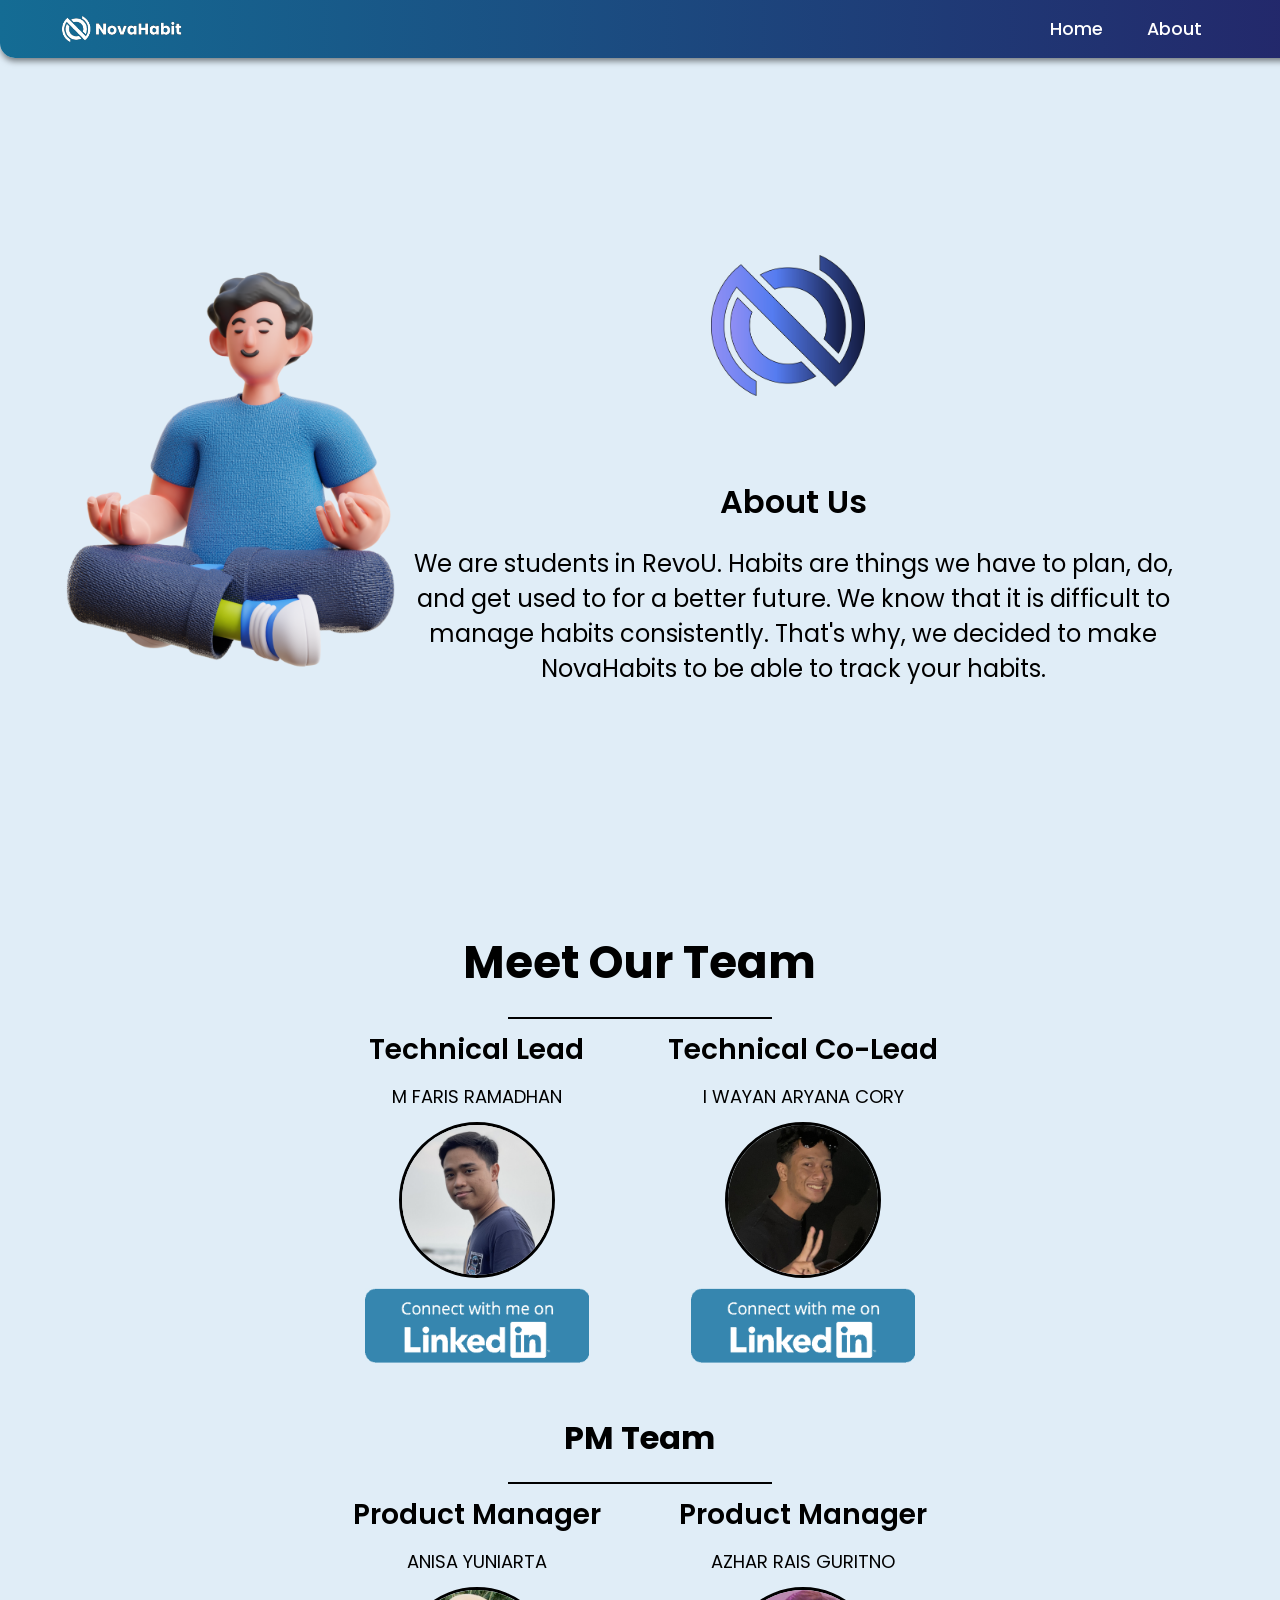
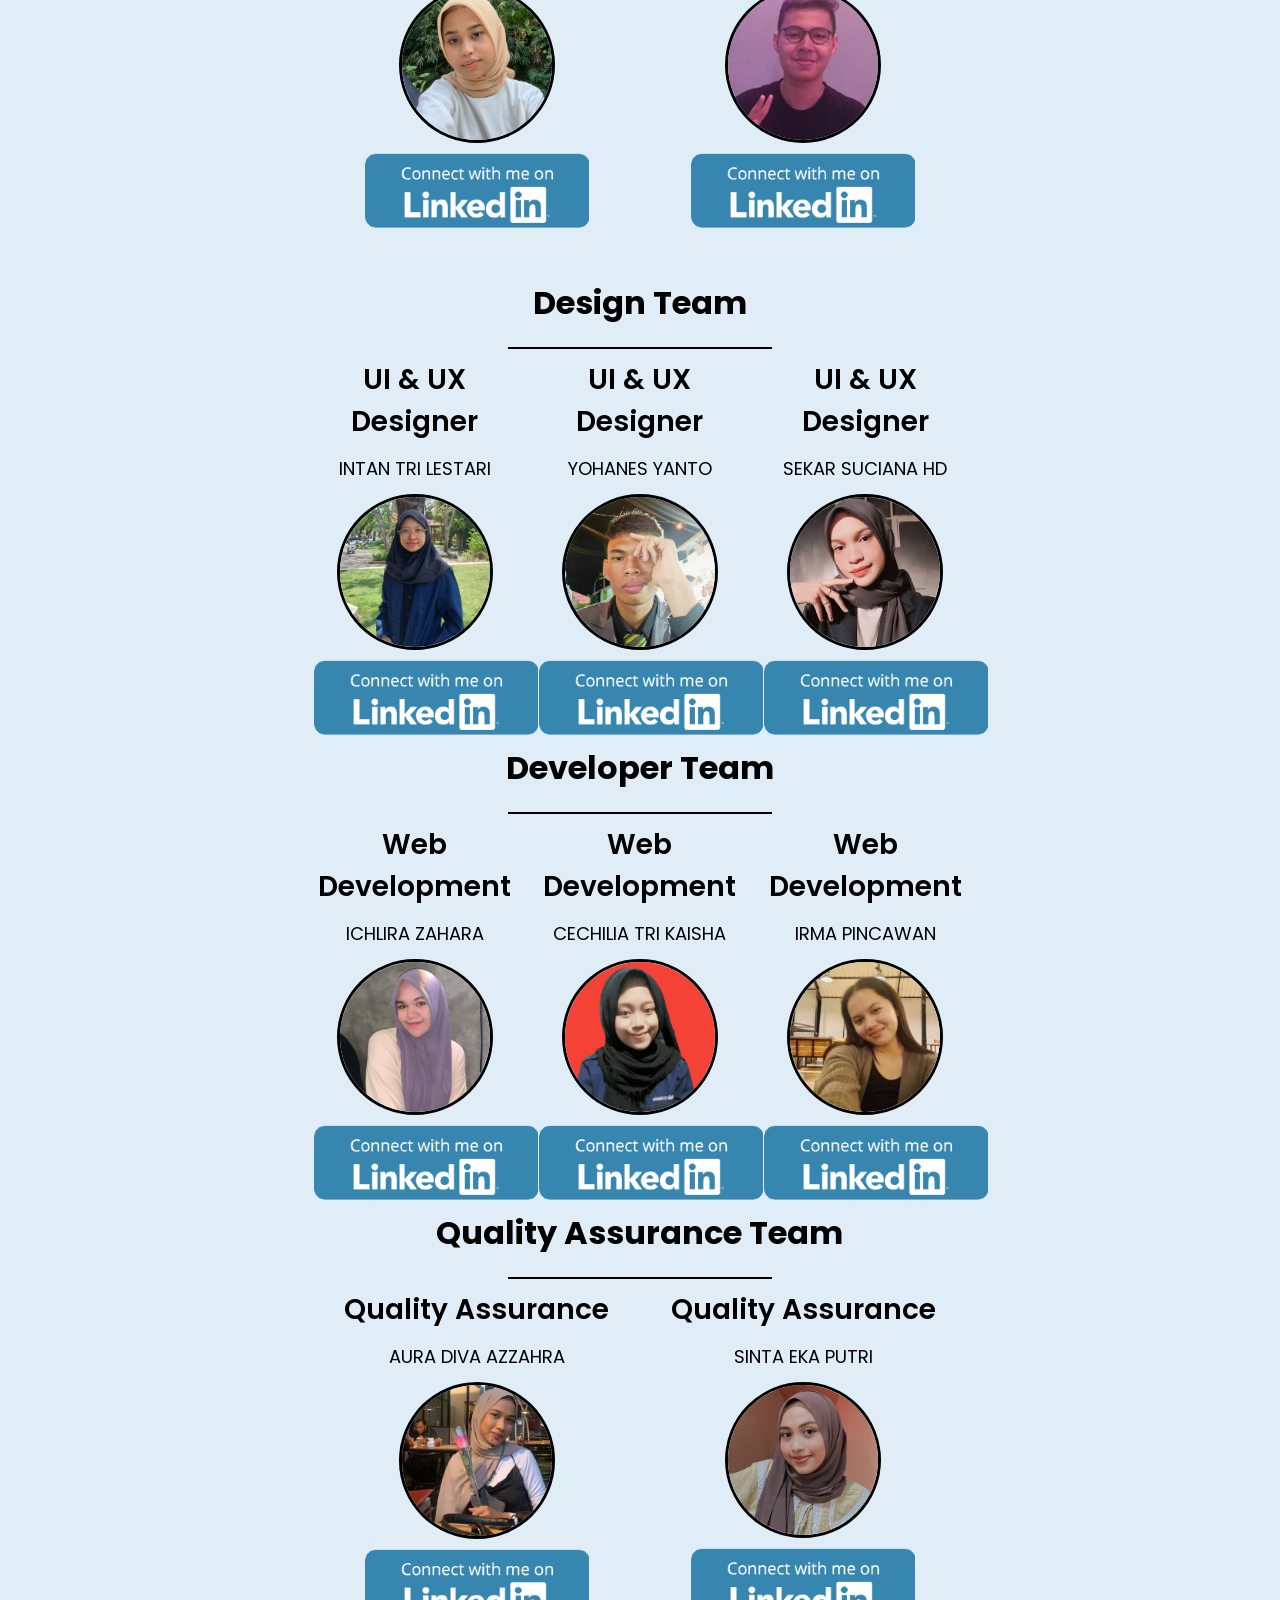
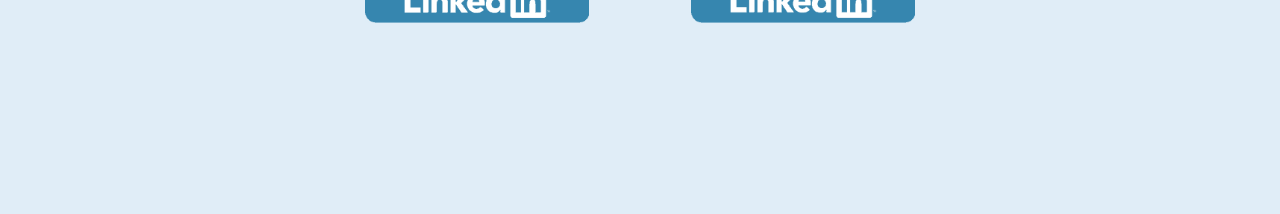
<file: about.html>
<!DOCTYPE html>
<html lang="en">
<head>
    <meta charset="UTF-8">
    <meta http-equiv="X-UA-Compatible" content="IE=edge">
    <meta name="viewport" content="width=device-width, initial-scale=1.0">
    <title>Meet Our Team NovaHabit</title>
    <link rel="stylesheet" href="assets/css/about.css">
    <link rel="icon" type="image/x-icon" href="assets/images/logo/NovaHabit.png" />
</head>
<!-- navbar -->
<body>
    <div class="full-wrap">
        <div class="navbar">
            <div class="header">
                <img src="assets/images/logo/NovaHabit_Logo.png" alt class="logo">
                <nav class="navigation">
                    <a href="index.html">Home</a>
                    <a href="about.html">About</a>
                </nav>
            </div>
        </div>
        <!-- description -->
        <div class="about-container">
            <div class="hero-img">
                <img src="assets/images/logo/animasi.png" alt="" />
            </div>
            <div class="fragabout">
                <img src="assets/images/logo/NovaHabit.png" alt="" />
                <br />
                <br />
                <h1>About Us</h1>
                <p>
                    We are students in RevoU. Habits are things we have to plan, do, and get used to for a better future. We know that it is difficult to manage habits consistently. That's why, we decided to make NovaHabits to be able to track your habits.
                </p>
            </div>
        </div>
        <br />
        <br />
        <!-- anggota team -->
        <div class="item">
            <div class="flex-container">
                <h1 class="meetTeam">Meet Our Team</h1>
                <hr>
                <div class="flex-row">
                    <div class="flex-col">
                        <div class="Team_member">
                            <h2>Technical Lead</h2>
                            <h3 class="role">M Faris Ramadhan</h3>
                            <img class="Team_img" src="assets/images/team/Team1.png" alt="Team_member_image">
                            <a href="https://www.linkedin.com/in/m-farisramadhan/" target="_blank"><img class="linkedin_img" src="assets/images/linkedin/connect-on-LinkedIn-button.png" alt=""></a>
                        </div>
                    </div>
                    <div class="flex-col">
                        <div class="Team_member">
                            <h2>Technical Co-Lead</h2>
                            <h3 class="role">I Wayan Aryana Cory</h3>
                            <img class="Team_img" src="assets/images/team/Team2.png" alt="Team_member_image">
                            <a href="https://www.linkedin.com/in/aryanacory/" target="_blank"><img class="linkedin_img" src="assets/images/linkedin/connect-on-LinkedIn-button.png" alt=""></a>
                        </div>
                    </div>
                </div>
                <h1>PM Team</h1>
                <hr>
                <div class="flex-row">
                    <div class="flex-col">
                        <div class="Team_member">
                            <h2>Product Manager</h2>
                            <h3 class="role">Anisa Yuniarta</h3>
                            <img class="Team_img" src="assets/images/team/Team9.png" alt="Team_member_image">
                            <a href="https://www.linkedin.com/in/anisayuniarta/" target="_blank"><img class="linkedin_img" src="assets/images/linkedin/connect-on-LinkedIn-button.png" alt=""></a>
                        </div>
                    </div>
                    <div class="flex-col">
                        <div class="Team_member">
                            <h2>Product Manager</h2>
                            <h3 class="role">Azhar Rais Guritno</h3>
                            <img class="Team_img" src="assets/images/team/Team12.png" alt="Team_member_image">
                            <a href="https://www.linkedin.com/in/azhar-rais/" target="_blank"><img class="linkedin_img" src="assets/images/linkedin/connect-on-LinkedIn-button.png" alt=""></a>  
                        </div>
                    </div>
                </div>
                <h1>Design Team</h1>
                <hr>
                <div class="flex-row">
                    <div class="flex-col2">
                        <div class="Team_member">
                            <h2>UI & UX Designer</h2>
                            <h3 class="role">Intan Tri Lestari</h3>
                            <img class="Team_img" src="assets/images/team/Team7.png" alt="Team_member_image">
                            <a href="https://www.linkedin.com/in/intantril/" target="_blank"><img class="linkedin_img" src="assets/images/linkedin/connect-on-LinkedIn-button.png" alt=""></a> 
                        </div>
                    </div>
                    <div class="flex-col2">
                        <div class="Team_member">
                            <h2>UI & UX Designer</h2>
                            <h3 class="role">Yohanes Yanto</h3>
                            <img class="Team_img" src="assets/images/team/Team5.png" alt="Team_member_image">
                            <a href="https://www.linkedin.com/in/yohanes-yanto/" target="_blank"><img class="linkedin_img" src="assets/images/linkedin/connect-on-LinkedIn-button.png" alt=""></a>   
                        </div>
                    </div>
                    <div class="flex-col2">
                        <div class="Team_member">
                            <h2>UI & UX Designer</h2>
                            <h3 class="role">Sekar Suciana HD</h3>
                            <img class="Team_img" src="assets/images/team/Team3.png" alt="Team_member_image">
                            <a href="https://www.linkedin.com/in/sekarsuciana26/" target="_blank"><img class="linkedin_img" src="assets/images/linkedin/connect-on-LinkedIn-button.png" alt=""></a>      
                        </div>
                    </div>
                </div>
                <h1>Developer Team</h1>
                <hr>
                <div class="flex-row">
                    <div class="flex-col2">
                        <div class="Team_member">
                            <h2>Web Development</h2>
                            <h3 class="role">Ichlira Zahara</h3>
                            <img class="Team_img" src="assets/images/team/Team6.png" alt="Team_member_image">
                            <a href="https://www.linkedin.com/in/ichlira-zahara-884781262/" target="_blank"><img class="linkedin_img" src="assets/images/linkedin/connect-on-LinkedIn-button.png" alt=""></a>
                        </div>
                    </div>
                    <div class="flex-col2">
                        <div class="Team_member">
                            <h2>Web Development</h2>
                            <h3 class="role">Cechilia Tri Kaisha</h3>
                            <img class="Team_img" src="assets/images/team/Team8.png" alt="Team_member_image">
                            <a href="https://www.linkedin.com/in/chechilia-tri-kaisha-453166191/" target="_blank"><img class="linkedin_img" src="assets/images/linkedin/connect-on-LinkedIn-button.png" alt=""></a>
                        </div> 
                    </div>
                    <div class="flex-col2">
                        <div class="Team_member">
                            <h2>Web Development</h2>
                            <h3 class="role">Irma Pincawan</h3>
                            <img class="Team_img" src="assets/images/team/Team4.png" alt="Team_member_image">
                            <a href="https://www.linkedin.com/in/irma-kristina-pincawan-566902266/" target="_blank"><img class="linkedin_img" src="assets/images/linkedin/connect-on-LinkedIn-button.png" alt=""></a>
                        </div>
                    </div>
                </div>
                <h1>Quality Assurance Team</h1>
                <hr>
                <div class="flex-row">
                    <div class="flex-col">
                        <div class="Team_member">
                            <h2>Quality Assurance</h2>
                            <h3 class="role">Aura Diva Azzahra</h3>
                            <img class="Team_img" src="assets/images/team/Team10.png" alt="Team_member_image">
                            <a href="https://www.linkedin.com/in/aura-diva-azzahra-b57466216/" target="_blank"><img class="linkedin_img" src="assets/images/linkedin/connect-on-LinkedIn-button.png" alt=""></a>
                        </div>
                    </div>
                    <div class="flex-col">
                        <div class="Team_member">
                            <h2>Quality Assurance</h2>
                            <h3 class="role">Sinta Eka Putri</h3>
                            <img class="Team_img" src="assets/images/team/Team11.png" alt="Team_member_image">
                            <a href="https://www.linkedin.com/in/sintaeka/" target="_blank"><img class="linkedin_img" src="assets/images/linkedin/connect-on-LinkedIn-button.png" alt=""></a>
                        </div>
                    </div>
                </div>
            </div>
        </div>
    </div>
</body>
</html>
</file>
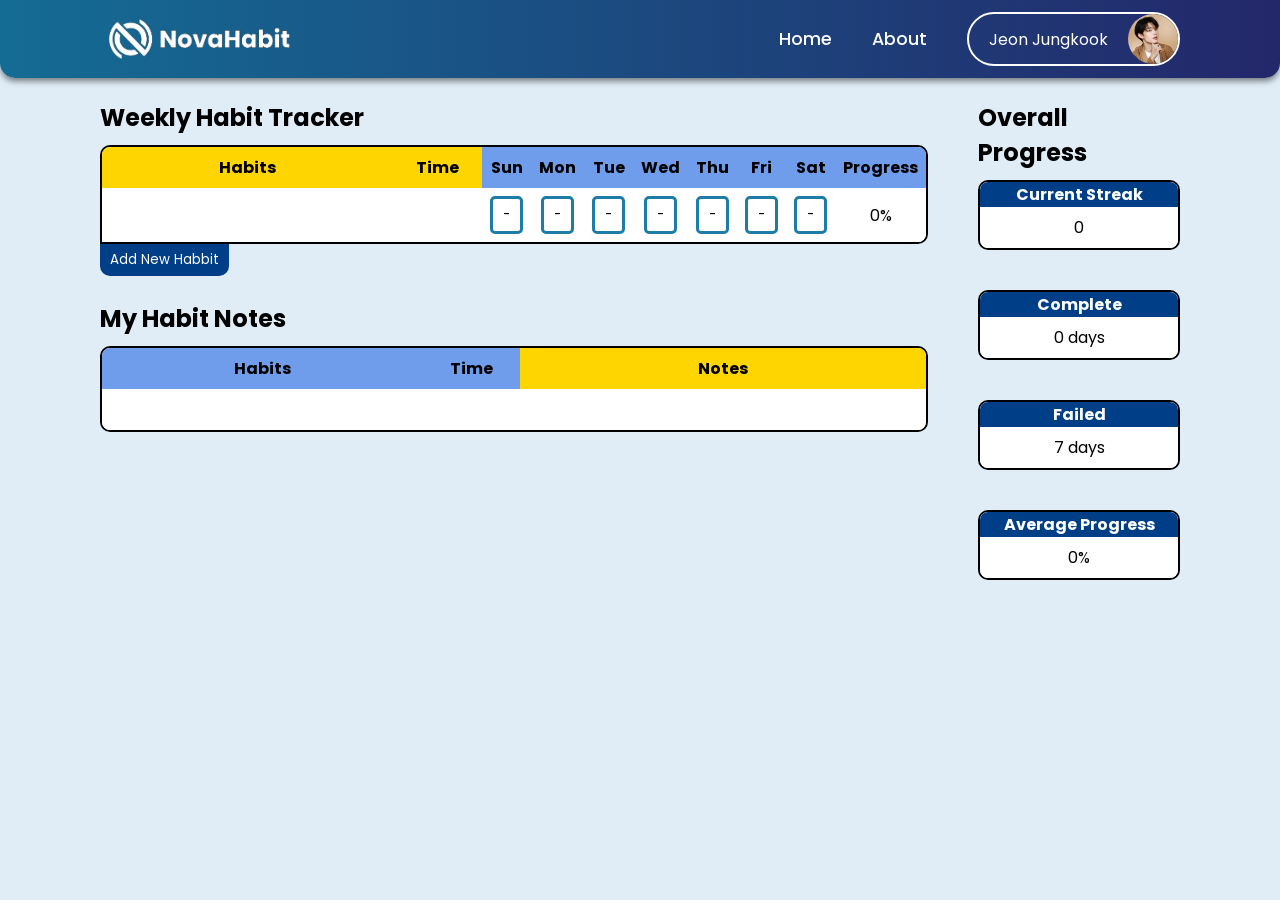
<file: habit.html>
<!DOCTYPE html>
<html>
<head>
    <title>Habit Tracker - NovaHabit</title>
    <link rel="stylesheet" type="text/css" href="assets/css/habit.css"> 
    <link rel="icon" type="image/x-icon" href="assets/images/logo/NovaHabit.png" />
</head>

<!-- Nav Bar--> 
<body>
    <header>
        <img src="assets/images/logo/NovaHabit_Logo.png" alt class="logo">
        <div class="navigation1">
            <a href="index.html">Home</a>
            <a href="about.html">About</a>
            <div class="navigation2">
                <p>Jeon Jungkook</p>
                <img src="assets/images/user/profil.jpg" alt class="user">
            </div>
        </div>
    </header>

<!--Fitur Utama--> 
    <div class="container">
        <div class="left">
            <!-- <h1>Habit Tracker</h1> ini tabel-tabel hari kepala nya--> 
            <h2>Weekly Habit Tracker</h2>
            <table id="habitTable">
                <thead>
                    <tr>
                    <th class="inputRowHabit">Habits</th>
                    <th class="inputRowTime">Time</th>
                    <th>Sun</th>
                    <th>Mon</th>
                    <th>Tue</th>
                    <th>Wed</th>
                    <th>Thu</th>
                    <th>Fri</th>
                    <th>Sat</th>
                    <th>Progress</th>
                    </tr>
                </thead>
                <!-- in HTML ini kolom checklist-->
                <tbody>
                    <tr>
                    <td contenteditable="true"></td>
                    <td contenteditable="true"></td>
                    <td><button onclick="toggleDay(0, 0)">-</button></td>
                    <td><button onclick="toggleDay(0, 1)">-</button></td>
                    <td><button onclick="toggleDay(0, 2)">-</button></td>
                    <td><button onclick="toggleDay(0, 3)">-</button></td>
                    <td><button onclick="toggleDay(0, 4)">-</button></td>
                    <td><button onclick="toggleDay(0, 5)">-</button></td>
                    <td><button onclick="toggleDay(0, 6)">-</button></td>
                    <td>0%</td>
                    </tr>
                </tbody>
            </table>

            <button id="addRowBtn">Add New Habbit</button>
            <br><br>
            <h2>My Habit Notes</h2> <!-- fitur catatan-->
            <table id="noteTable">
                <thead>
                    <tr>
                    <th class="autoRowHabit">Habits</th>
                    <th class="autoRowTime">Time</th>
                    <th class="inputRowNote">Notes</th>
                    </tr>
                </thead>
                <!-- Add rows directly in HTML -->
                <tbody>
                    <tr>
                    <td></td>
                    <td></td>
                    <td></td>
                    </tr>
                </tbody>
            </table>
        </div>

        <!-- current streak -->
        <div class="right">
            <h2>Overall Progress</h2>   <!-- fitur overall -->
            <div class="tableOverall">
                <table id="streakTable">
                    <thead>
                        <tr>
                            <th>Current Streak</th>
                        </tr>
                    </thead>
                    <tbody>
                        <tr>
                            <td id="streakValue"></td>
                        </tr>
                    </tbody>
                </table>
            </div>
            
            <div class="tableOverall">
                <table id="completeTable">
                    <thead>
                        <tr>
                            <th>Complete</th>
                        </tr>
                    </thead>
                    <tbody>
                        <tr>
                            <td id="completedValue"></td>
                        </tr>
                    </tbody>
                </table>
            </div>
            
            <div class="tableOverall">
                <table id="failedTable">
                    <thead>
                        <tr>
                            <th>Failed</th>
                        </tr>
                    </thead>
                    <tbody>
                        <tr>
                            <td id="failedValue"></td>
                        </tr>
                    </tbody>
                </table>
            </div>
            
            <div class="tableOverall">
                <table id="avgProgress">
                    <thead>
                        <tr>
                            <th>Average Progress</th>
                        </tr>
                    </thead>
                    <tbody>
                        <tr>
                            <td id="avgProgressValue"></td>
                        </tr>
                    </tbody>
                </table>
            </div>
        </div>
    </div>
    
    <script src="assets/js/habit.js"></script>
</body>
</html>
</file>
<file: assets/css/about.css>
@import url("https://fonts.googleapis.com/css?family=Poppins");

*{
    margin: 0;
    padding: 0;
    /* box-sizing: border-box; */
    font-family: 'Poppins', sans-serif;
}

body { 
    background: rgb(224, 237, 247);
}
/* posisi nya */
.full-wrap{
    width: 100%;
    height: 2610px;
    /* 2500px */
}
.full-wrap .navbar{
    /* background-color: aqua; */
    width: 100%;
    height: 2.87%;
    border-radius: 0 0 15px 15px;
}
/* navbar */
.header {
    position: fixed;
    top: 0;
    left: 0;
    width: 89.5%;
    padding-top: 12px;
    padding-bottom: 12px;
    padding-left: 56px;
    padding-right: 100px;
    display: flex;
    justify-content: space-between;
    align-items: center;
    z-index: 99;
    background: linear-gradient(90deg, #146C94 0%, #23286B 99.17%);
    border-radius: 0 0 15px 15px;
    box-shadow: 0 4px 6px -1px rgba(0, 0, 0, 0.5);
}

.logo {
    width: 11.5%;
    user-select: none;
    color: white;
}

.navigation a {
    position: relative;
    font-size: 1.1em;
    color: white;
    text-decoration: none;
    font-weight: 500;
    margin-left: 40px;
}

.navigation a::after {
    content: '';
    position: absolute;
    left: 0;
    bottom: -6px;
    width: 100%;
    height: 3px;
    background: rgb(241, 239, 239);
    border-radius: 5px;
    transform-origin: right;
    transform: scaleX(0);
    transition: transform .5s;
}

.navigation a:hover::after {
    transform-origin: left;
    transform: scaleX(1);
}
.full-wrap .item{
    /* background-color: aquamarine; */
    width: 100%;
    height: 97.13%;
    margin-top: 10px;
    /* 2425px */
}
.meetTeam {
    margin-top: 30px;
    font-size: 45px;
}

.about-container {
    display: flex;
    justify-content: center;
    padding-top: 5em;
    padding-bottom: 8em;
  }
  
  .about-container img {
    width: 140%;
    margin-top:  100px;
    margin-left: 1em;
  }
  
  .about-container > div {
    margin-right: 100px;
  }
  
  .about-container h1 {
    font-weight: 600;
    text-align: center;
  }
  
  .about-container p {
    font-size: 24px;
    text-align: center;
    font-weight: 400;
  }

  .fragabout {
    margin: 12 100px;
  }
  
  .fragabout img{
    width: 20%;
    margin-left: 19em;
  }    
  
h1 {
    padding: 20px 100px;
    text-align: center;
    margin-top: 30px;
}

/* garis bawah title */
hr {
    width: 40%;
    margin: 0 auto;
    border: 1px solid rgb(0, 0, 0);
}

h3 {
    color: rgb(255, 240, 255);
}
.flex-container{
    /* background-color: blue; */
    width: 51%;
    height: 245px;
    display: flex;
    flex-direction: column;
    justify-content: space-between;
    margin-left: auto;
    margin-right: auto;
    /* margin-top: 50px; */
}
.flex-row{
    /* background-color: bisque; */
    width: 100%;
    height: 335px;
    margin-top: 10px;
    display: flex;
    flex-direction: row;
    justify-content: space-between;
}
.flex-col{
    /* background-color: blueviolet; */
    width: 50%;
    height: 335px;
}
.flex-col2{
    /* background-color: blueviolet; */
    width: 31%;
    height: 335px;
}
/* lingkaran anggota*/
.Team_member{
    /* background-color: brown; */
    width: 100%;
    height: 335px;
    text-align: center;
    margin-left: auto;
    margin-right: auto;
    /* margin: 5px; */
    /* margin-bottom: 50px; */
    /* width: 300px; */
    /* padding:20px; */
    /* line-height: 20px; */
    color: #fcfcfc;
    position:relative;
    border-radius: 20px;
}

/* tole pic*/
.Team_member h2{
    color: black;
    font-size: 28px;
    font-weight: 600;
}

/* nama anggota*/
.Team_member h3.role{
    color: black;
    font-size: 18px;
    text-transform: uppercase;
    margin: 12px 0;
    font-weight: 400;
}

/* foto anggota*/
.Team_img{
    display: block;
    margin: auto;
    padding: auto;
    width: 150px;
    border: 3px solid black;
    border-radius: 50%;
}

.linkedin_img {
    margin-top: 10px;
    height: 22.3%;
}

/* tablet */
@media only screen and (max-width: 768px){

    .full-wrap{
    width: 100%;
    height: 1305px;
    /* 2500px */
}
    .full-wrap .navbar{
        /* background-color: aqua; */
        width: 100%;
        height: 2%;
        border-radius: 0 0 15px 15px;
    }
    .header {
    position: fixed;
    top: 0;
    left: 0;
    width: 100%;
    padding-top: 12px;
    padding-bottom: 12px;
    padding-left: 50px;
    padding-right: 50px;
    display: flex;
    justify-content: space-between;
    align-items: center;
    z-index: 99;
    background: linear-gradient(90deg, #146C94 0%, #23286B 99.17%);
    border-radius: 0 0 15px 15px;
    box-shadow: 0 4px 6px -1px rgba(0, 0, 0, 0.5);
    }
    .logo {
        width: 23%;
        user-select: none;
        color: white;
    }
    .full-wrap .item{
        /* background-color: aquamarine; */
        width: 100%;
        height: 97.13%;
        margin-top: 10px;
        /* 2425px */
    }
    .flex-container{
        /* background-color: blue; */
        width: 51%;
        height: 1212.5px;
        display: flex;
        flex-direction: column;
        justify-content: space-between;
        margin-left: auto;
        margin-right: auto;
        /* margin-top: 50px; */
    }
    .flex-row{
        /* background-color: bisque; */
        width: 100%;
        height: 170px;
        margin-top: 10px;
        display: flex;
        flex-direction: row;
        justify-content: space-between;
    }
    .meetTeam {
        margin-top: 15px;
        font-size: 22.5px;
    }
    h1 {
        padding: 10px 50px;
        text-align: center;
        margin-top: 15px;
        font-size: 22.5px;
    }
    .Team_member h2{
        color: black;
        font-size: 14px;
        font-weight: 300;
    }
    
    .Team_member h3.role{
        color: black;
        font-size: 9px;
        text-transform: uppercase;
        margin: 12px 0;
        font-weight: 200;
    }
    
    .Team_img{
        display: block;
        margin: auto;
        padding: auto;
        width: 75px;
        border: 1px solid black;
        border-radius: 50%;
    }
    
    .linkedin_img {
        margin-top: 5px;
        height: 11.15%;
    }
}
</file>
<file: assets/css/habit.css>
@import url("https://fonts.googleapis.com/css?family=Poppins");

/* General styles */
* {
  margin: 0;
  padding: 0;
  box-sizing: border-box;
  font-family: 'Poppins', sans-serif;
}

body {
  margin-top: 100px;
  margin-left: 100px;
  margin-right: 100px;
  background: rgb(224, 237, 247);
}


header {
  position: fixed;
  top: 0;
  left: 0;
  width: 100%;
  padding: 12px 100px;
  display: flex;
  justify-content: space-between;
  align-items: center;
  z-index: 99;
  background: linear-gradient(90deg, #146C94 0%, #23286B 99.17%);
  border-radius: 0 0 15px 15px;
  box-shadow: 0 4px 6px -1px rgba(0, 0, 0, 0.5);
}

.logo {
  width: 200px;
  user-select: none;
  color: white;
}

.navigation1 {
  display: flex;
  align-items: center;
}

.navigation1 a {
  position: relative;
  font-size: 1.1em;
  color: white;
  text-decoration: none;
  font-weight: 500;
  margin-left: 40px;
}

.navigation1 a::after {
  content: '';
  position: absolute;
  left: 0;
  bottom: -6px;
  width: 100%;
  height: 3px;
  background: white;
  border-radius: 5px;
  transform-origin: right;
  transform: scaleX(0);
  transition: transform .5s;
}

/* ini yg garis2 gerak di nav bar */
.navigation1 a:hover::after {
  transform-origin: left;
  transform: scaleX(1);
}


.navigation2 {
  /* font-weight: 600; */
  display: flex;
  align-items: center;
  margin-left: 40px;
  /* background-color: rgba(111, 157, 235, 1); */
  padding: 0px 0px 0px 20px;
  border-radius: 29px;
  border: 2px solid white;
  color: white;
}

.navigation2 p {
  margin-right: 20px;
}

.meetTeam {
  margin-top: 12vh;
  font-size: 45px;
}

.user {
  width: 50px;
  user-select: none;
  color: white;
  border-radius: 100%;
  border: 2px;
}

h2 {
  margin-bottom: 10px;
}

.container {
  display: flex;
  gap: 50px;
  justify-content: space-between;
}

.left {
  flex-grow: 0;
}

/* .right {
  
} */

/* fitur kanan */
.tableOverall {
  margin-bottom: 40px;
  border-spacing: 0;
  border-radius: 10px;
  border-collapse: separate;
  overflow: hidden;
  border: 2px solid black;
}

.tableOverall th {
  background-color: rgba(0, 63, 136, 1);
  color: white;
}

/* Habit table styles */
table {
  width: 100%;
  border-collapse: collapse;
  background: white;
}

/* td {
  max-width: 1000px;
} */

/* th, td {
  padding: 8px;
  text-align: center;
  border: 1px solid #ccc;
} */

th {
  background-color: rgba(111, 157, 235, 1);
}

/* td:first-child,
th:first-child {
  position: sticky;
  left: 0;
  z-index: 1;
} */

/* tabel perhari*/
#habitTable {
  border-spacing: 0;
  border-radius: 10px 10px 10px 0;
  border-collapse: separate;
  overflow: hidden;
  border: 2px solid black;
}

#habitTable th, td {
  padding: 8px;
  text-align: center;
  /* border: 1px solid black; */
}

.inputRowHabit {
  background-color: rgba(255, 213, 0, 1);
  width: 300px;
}

.inputRowTime {
  background-color: rgba(255, 213, 0, 1);
  width: 90px;
}

.autoRowHabit {
  background-color: rgba(111, 157, 235, 1);
  width: 300px;
}

.autoRowTime {
  background-color: rgba(111, 157, 235, 1);
  width: 90px;
}

.inputRowNote {
  background-color: rgba(255, 213, 0, 1);
  width: 380px;
}

/* Button styles strip-strip dikotak hari*/
button {
  padding: 6px 10px;
  /* font-size: 14px; */
  background-color: rgba(0, 63, 136, 1);
  color: rgb(0, 0, 0);
  border: none;
  cursor: pointer;
}

/* kotak2 ijo*/
button:hover {
  background-color: rgb(2, 245, 115);
  transition: 1s;
}

/* tombol add new habits*/
#addRowBtn {
  border-radius: 0 0 10px 10px;
  background-color: rgba(0, 63, 136, 1);
  color: white;
}

/* Habit row styles-warna dari tabel2 */
tr.habit-row {
  background-color: white;
}

tr.habit-row.completed {
  background-color: #e6c8c8;
}

/* Checklist button styles - koak border ceklist*/
.checklist-button {
  background-color: white;
  border-style: solid;
  border-color: rgb(30, 124, 168);
  border-radius: 5px;
}

/* .checklist-button.checked {
  
} */

/* Responsive styles for mobile screens */
@media screen and (max-width: 600px) {
  .container {
    flex-direction: column;
  }

  .left, .right {
    margin-right: 0;
  }

  th, td {
    white-space: nowrap;
    min-width: 100px;
    max-width: 200px;
  }

  td:first-child,
  th:first-child {
    position: sticky;
    left: 0;
    z-index: 1;
    background-color: #f5f5f5;
  }

  button {
    font-size: 12px;
  }

  #streakTable,
  #completeTable,
  #failedTable,
  #avgProgress,
  #noteTable {
    width: 100%;
    margin-left: 0;
    margin-right: 0;
  }
}

#noteTable {
  border-spacing: 0;
  border-radius: 10px;
  border-collapse: separate;
  overflow: hidden;
  border: 2px solid black;
}

#noteTable th, td {
  padding: 8px;
  text-align: center;
  /* border: 1px solid black; */
  /* border-top-color: 1px solid black;
  border-right-color: 1px solid black;
  border-bottom-color: 1px solid black;
  border-left-color: 1px solid black; */
}

#noteTable td {
  padding: 8px;
  text-align: center;
  background: white;
  /* border: 1px solid black; */
  /* border-top-color: 1px solid black;
  border-right-color: 1px solid black;
  border-bottom-color: 1px solid black;
  border-left-color: 1px solid black; */
}
</file>
